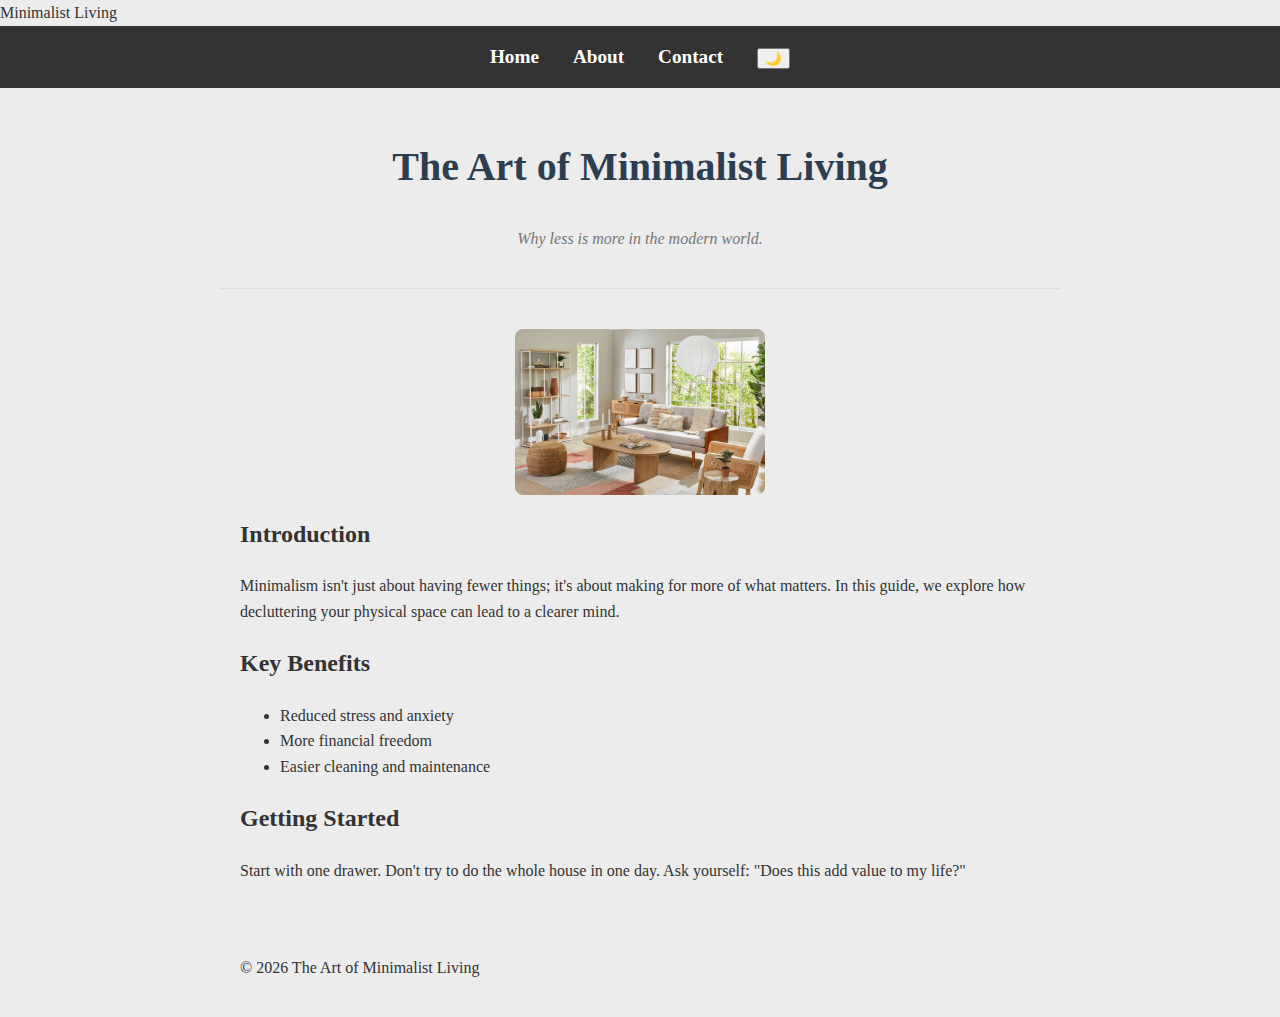
<file: index.html>
<!DOCTYPE html>
<html lang="en">
<head>
    <meta charset="UTF-8">
    <meta name="viewport" content="width=device-width, initial-scale=1.0">
    <link rel="stylesheet" href="style.css"

    <title>Minimalist Living</title>

    <link rel="icon" type="image/jpeg" href="./images/manuel-1.jpg">
<body>
    <nav>
    <ul>
        <li><a href="index.html">Home</a></li>
        <li><a href="about.html">About</a></li>
        <li><a href="contact.html">Contact</a></li>
        <li><button id="theme-toggle">🌙</button></li>
    </ul>
</nav>

    <header>
        <h1>The Art of Minimalist Living</h1>
        <p class="subtitle">Why less is more in the modern world.</p>
    </header>

    <main>
        <img src="images/minimalist-living-1.jpg" alt="simple living room" class="small-image">

        <h2>Introduction</h2>
        <p>
            Minimalism isn't just about having fewer things; it's about making for more of what matters.
            In this guide, we explore how decluttering your physical space can lead to a clearer mind.
        </p>

        <h2>Key Benefits</h2>
        <ul>
            <li>Reduced stress and anxiety</li>
            <li>More financial freedom</li>
            <li>Easier cleaning and maintenance</li>
        </ul>

        <h2>Getting Started</h2>
        <p>
            Start with one drawer. Don't try to do the whole house in one day.
            Ask yourself: "Does this add value to my life?"
        </p>
    </main>

    <footer>
        <p>&copy; 2026 The Art of Minimalist Living</p>
    </footer>

    <script src="script.js"></script>
</body>
</file>
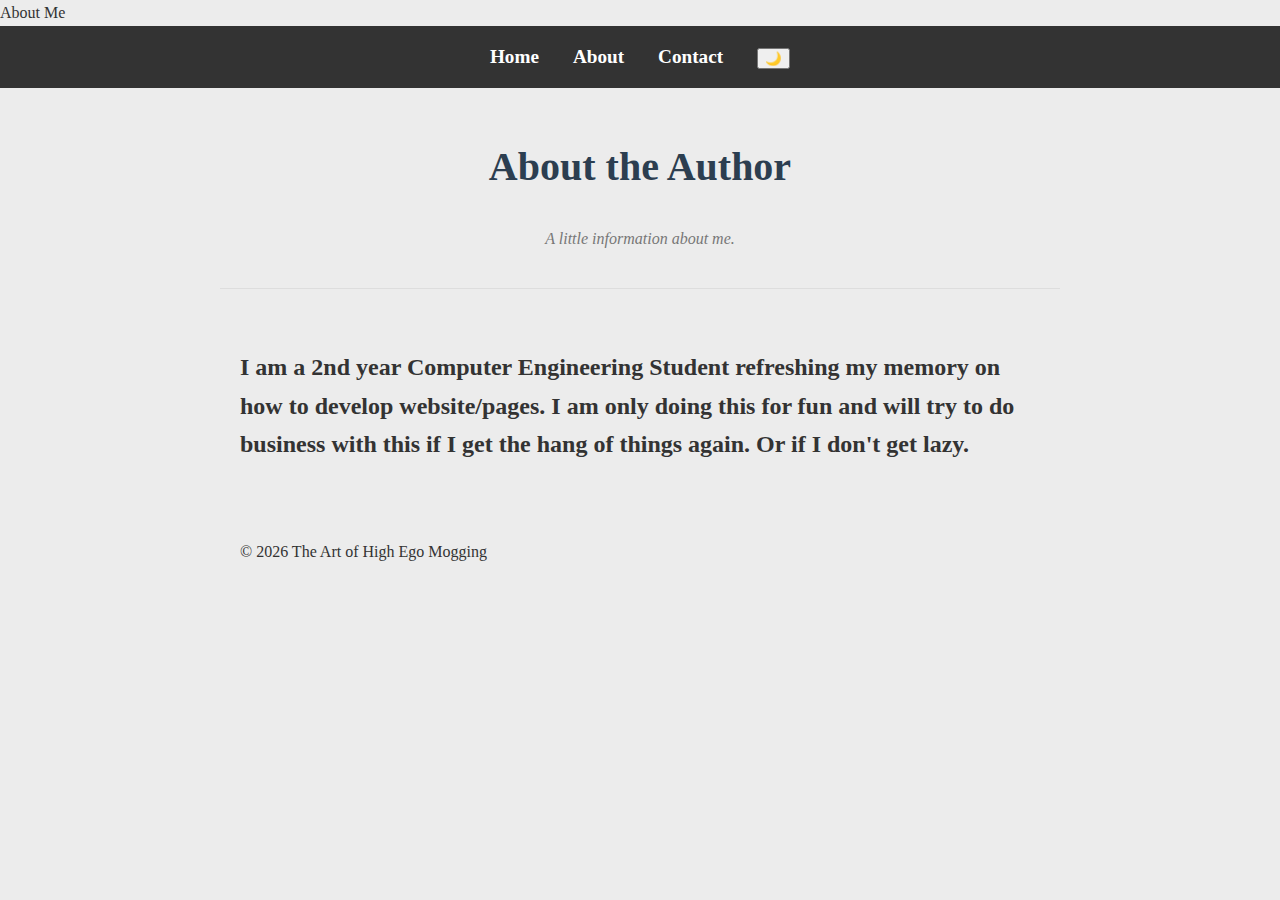
<file: about.html>
<!DOCTYPE html>
<html lang="en">
<head>
    <meta charset="UTF-8">
    <meta name="viewport" content="width=device-width, initial-scale=1.0">
    <link rel="stylesheet" href="style.css"

     <title>About Me</title>
    
    <link rel="icon" type="image/jpeg" href="./images/manuel-1.jpg">
<body>
    <nav>
    <ul>
        <li><a href="index.html">Home</a></li>
        <li><a href="about.html">About</a></li>
        <li><a href="contact.html">Contact</a></li>
        <li><button id="theme-toggle">🌙</button></li>
    </ul>
</nav>

    <header>
        <h1>About the Author</h1>
        <p class="subtitle">A little information about me.</p>
    </header>

    <main>
        <h2>I am a 2nd year Computer Engineering Student refreshing my memory on how to develop website/pages.
            I am only doing this for fun and will try to do business with this if I get the hang of things again. Or if I don't get lazy.
        </h2>
    </main>

    <footer>
        <p>&copy; 2026 The Art of High Ego Mogging</p>
    </footer>

    <script src="script.js"></script>
</body>
</file>
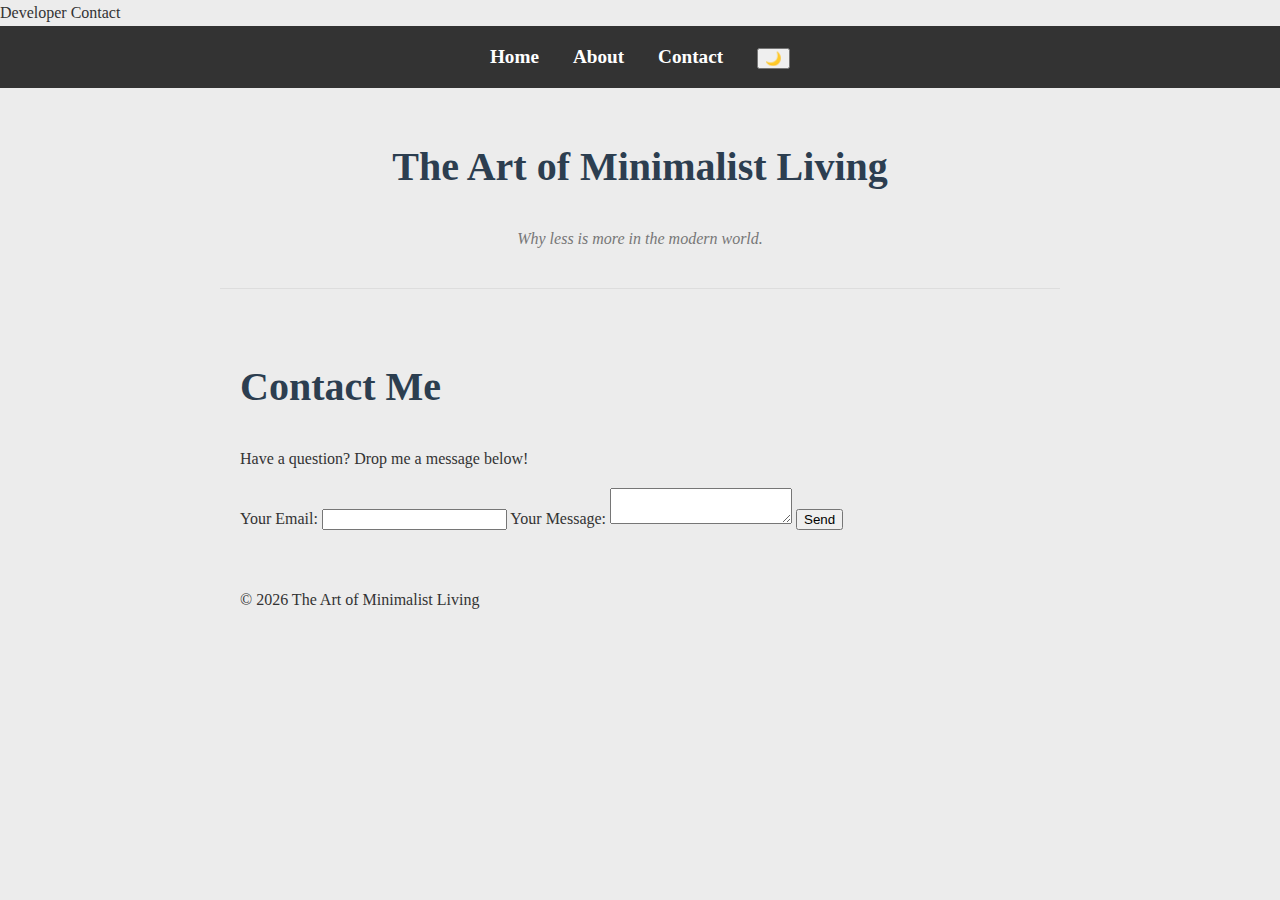
<file: contact.html>
<!DOCTYPE html>
<html lang="en">
<head>
    <meta charset="UTF-8">
    <meta name="viewport" content="width=device-width, initial-scale=1.0">
    <link rel="stylesheet" href="style.css"

    <title>Developer Contact</title>
    
    <link rel="icon" type="image/jpeg" href="./images/manuel-1.jpg">
<body>
    <nav>
    <ul>
        <li><a href="index.html">Home</a></li>
        <li><a href="about.html">About</a></li>
        <li><a href="contact.html">Contact</a></li>
        <li><button id="theme-toggle">🌙</button></li>
    </ul>
</nav>

    <header>
        <h1>The Art of Minimalist Living</h1>
        <p class="subtitle">Why less is more in the modern world.</p>
    </header>

    <main>
        <h1>Contact Me</h1>
    <p>Have a question? Drop me a message below!</p>

    <form action="https://formspree.io/f/mpqqrpgy" method="POST">
        
        <label>Your Email:</label>
        <input type="email" name="email" required>

        <label>Your Message:</label>
        <textarea name="message" required></textarea>

        <button type="submit">Send</button>
    </form>
    </main>

    <footer>
        <p>&copy; 2026 The Art of Minimalist Living</p>
    </footer>

    <script src="script.js"></script>
</body>
</file>
<file: style.css>
nav {
    background-color: #333; 
    padding: 1rem;
}

nav ul {
    list-style-type: none; 
    padding: 0;
    margin: 0;
    text-align: center; 
}

nav ul li {
    display: inline; 
    margin: 0 15px; 
}

nav a {
    color: white; 
    text-decoration: none; 
    font-size: 1.2rem;
    font-weight: bold;
}

nav a:hover {
    color: #ff9800; /
}

body {
    font-family: 'Georgia', serif; 
    line-height: 1.6; 
    margin: 0;
    padding: 0;
    color: #333;
    background-color: #ececec;
}

header, main, footer {
    max-width: 800px; 
    margin: 0 auto;   
    padding: 20px;
}

img {
    width: 100%;      
    height: auto;     
    border-radius: 8px; 
    margin-bottom: 20px;
}

header {
    text-align: center;
    border-bottom: 1px solid #ddd;
    margin-bottom: 20px;
}

h1 {
    color: #2c3e50;
    font-size: 2.5em;
}

.subtitle {
    color: #777;
    font-style: italic;
}

.small-image {
    width: 250px; 
    height: auto; 
    display: block; 
    margin: 0 auto; 
}
</file>
